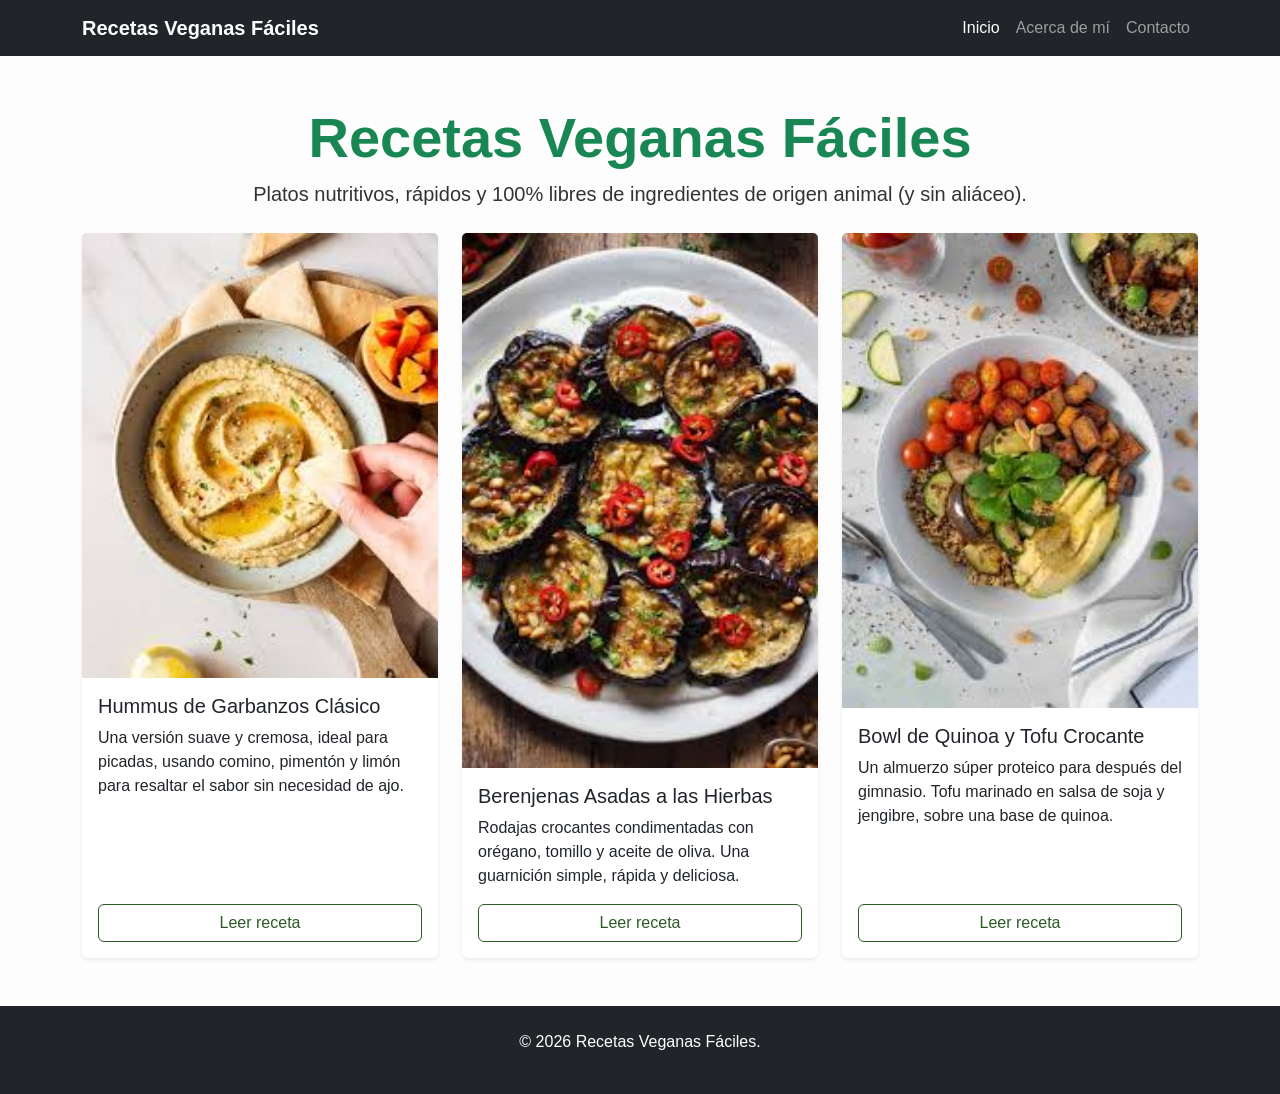
<file: index.html>
<!DOCTYPE html>
<html lang="es">
<head>
    <meta charset="UTF-8">
    <meta name="viewport" content="width=device-width, initial-scale=1.0">
    <title>Recetas Veganas Fáciles</title>
    <link href="https://cdn.jsdelivr.net/npm/bootstrap@5.3.0/dist/css/bootstrap.min.css" rel="stylesheet">
    <link rel="stylesheet" href="assets/styles.css">
</head>
<body>
    <nav class="navbar navbar-expand-lg navbar-dark bg-dark sticky-top">
        <div class="container">
            <a class="navbar-brand fw-bold" href="index.html">Recetas Veganas Fáciles</a>
            <button class="navbar-toggler" type="button" data-bs-toggle="collapse" data-bs-target="#navbarNav" aria-label="Abrir menú de navegación">
                <span class="navbar-toggler-icon"></span>
            </button>
            <div class="collapse navbar-collapse" id="navbarNav">
                <ul class="navbar-nav ms-auto">
                    <li class="nav-item"><a class="nav-link active" href="index.html">Inicio</a></li>
                    <li class="nav-item"><a class="nav-link" href="about.html">Acerca de mí</a></li>
                    <li class="nav-item"><a class="nav-link" href="contact.html">Contacto</a></li>
                </ul>
            </div>
        </div>
    </nav>

    <header class="container mt-5 mb-4 text-center">
        <h1 class="display-4 fw-bold text-success">Recetas Veganas Fáciles</h1>
        <p class="lead">Platos nutritivos, rápidos y 100% libres de ingredientes de origen animal (y sin aliáceo).</p>
    </header>

    <main class="container mb-5">
        <div class="row g-4">
            
            <div class="col-12 col-md-6 col-lg-4">
                <div class="card h-100 shadow-sm border-0">
                    <img src="assets/images/hummus.jpg" class="card-img-top" alt="Hummus">
                    <div class="card-body d-flex flex-column">
                        <h2 class="card-title h5">Hummus de Garbanzos Clásico</h2>
                        <p class="card-text">Una versión suave y cremosa, ideal para picadas, usando comino, pimentón y limón para resaltar el sabor sin necesidad de ajo.</p>
                        <a href="#" class="btn btn-outline-success mt-auto">Leer receta</a>
                    </div>
                </div>
            </div>

            <div class="col-12 col-md-6 col-lg-4">
                <div class="card h-100 shadow-sm border-0">
                    <img src="assets/images/berenjenas.jpg" class="card-img-top" alt="Berenjenas">
                    <div class="card-body d-flex flex-column">
                        <h2 class="card-title h5">Berenjenas Asadas a las Hierbas</h2>
                        <p class="card-text">Rodajas crocantes condimentadas con orégano, tomillo y aceite de oliva. Una guarnición simple, rápida y deliciosa.</p>
                        <a href="#" class="btn btn-outline-success mt-auto">Leer receta</a>
                    </div>
                </div>
            </div>

            <div class="col-12 col-md-6 col-lg-4">
                <div class="card h-100 shadow-sm border-0">
                    <img src="assets/images/tofu.jpg" class="card-img-top" alt="Bowl de tofu">
                    <div class="card-body d-flex flex-column">
                        <h2 class="card-title h5">Bowl de Quinoa y Tofu Crocante</h2>
                        <p class="card-text">Un almuerzo súper proteico para después del gimnasio. Tofu marinado en salsa de soja y jengibre, sobre una base de quinoa.</p>
                        <a href="#" class="btn btn-outline-success mt-auto">Leer receta</a>
                    </div>
                </div>
            </div>

        </div>
    </main>

    <footer class="bg-dark text-white py-4 mt-auto">
        <div class="container text-center">
            <p>&copy; 2026 Recetas Veganas Fáciles.</p>
        </div>
    </footer>

    <script src="https://cdn.jsdelivr.net/npm/bootstrap@5.3.0/dist/js/bootstrap.bundle.min.js"></script>
</body>
</html>
</file>
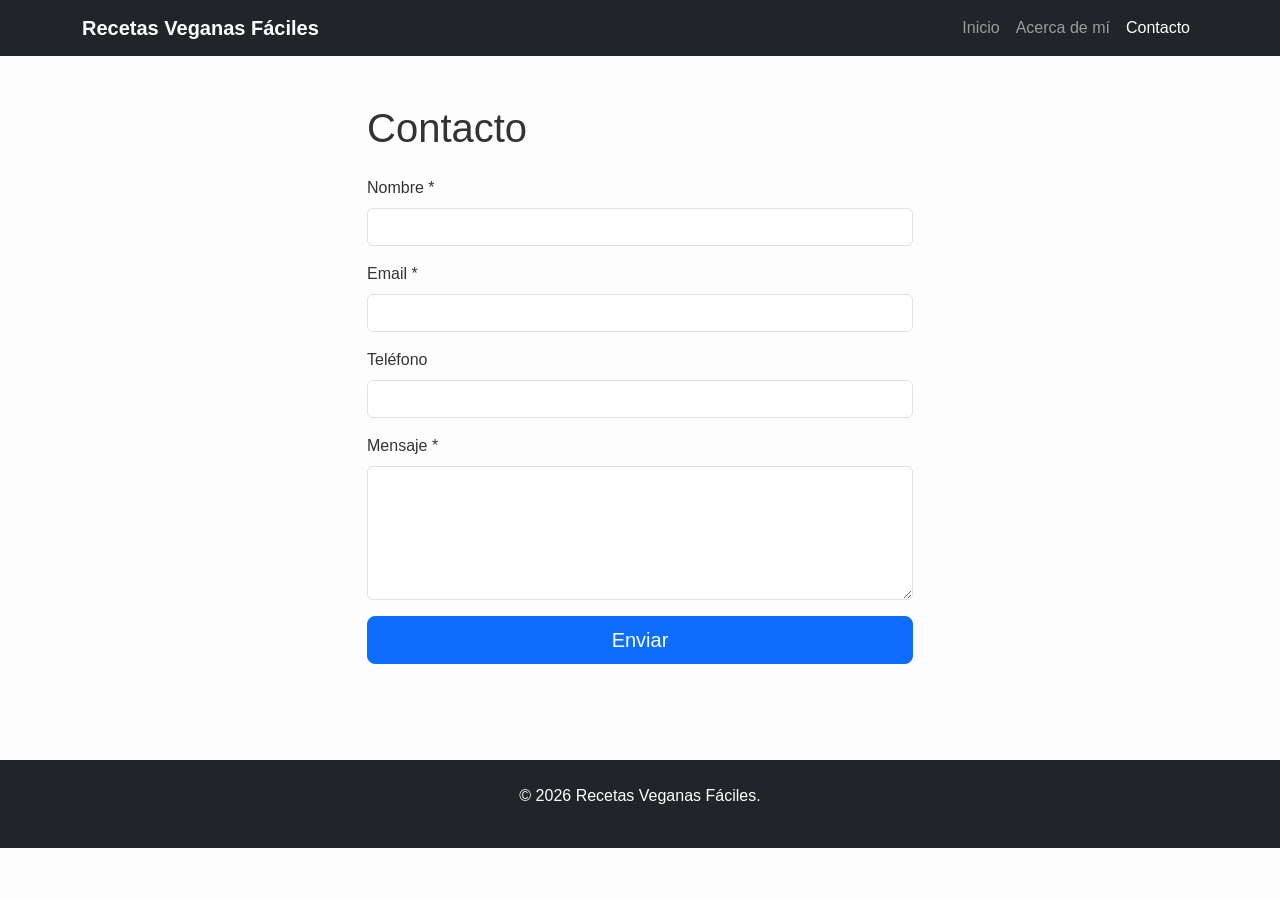
<file: contact.html>
<!DOCTYPE html>
<html lang="es">
<head>
    <meta charset="UTF-8">
    <meta name="viewport" content="width=device-width, initial-scale=1.0">
    <title>Contacto - Recetas Veganas Fáciles</title>
    <link href="https://cdn.jsdelivr.net/npm/bootstrap@5.3.0/dist/css/bootstrap.min.css" rel="stylesheet">
    <link rel="stylesheet" href="assets/styles.css">
</head>
<body>
    <nav class="navbar navbar-expand-lg navbar-dark bg-dark sticky-top">
        <div class="container">
            <a class="navbar-brand fw-bold" href="index.html">Recetas Veganas Fáciles</a>
            <button class="navbar-toggler" type="button" data-bs-toggle="collapse" data-bs-target="#navbarNav" aria-label="Abrir menú de navegación">
                <span class="navbar-toggler-icon"></span>
            </button>
            <div class="collapse navbar-collapse" id="navbarNav">
                <ul class="navbar-nav ms-auto">
                    <li class="nav-item"><a class="nav-link" href="index.html">Inicio</a></li>
                    <li class="nav-item"><a class="nav-link" href="about.html">Acerca de mí</a></li>
                    <li class="nav-item"><a class="nav-link active" href="contact.html">Contacto</a></li>
                </ul>
            </div>
        </div>
    </nav>

    <!-- Formulario de contacto -->
    <main class="py-5">
        <div class="container">
            <div class="row justify-content-center">
                <div class="col-md-6">
                    <h1 class="mb-4">Contacto</h1>

                    <form id="contactForm" novalidate>
                        <!-- Campo nombre (COMPLETAR: validación) -->
                        <div class="mb-3">
                            <label for="name" class="form-label">Nombre *</label>
                            <input type="text" class="form-control" id="name" name="name" required>
                            <div class="invalid-feedback">
                                Por favor ingresa tu nombre.
                            </div>
                        </div>

                        <!-- Campo email (COMPLETAR) -->
                        <div class="mb-3">
                            <label for="email" class="form-label">Email *</label>
                            <input type="email" class="form-control" id="email" name="email" required>
                            <div class="invalid-feedback">
                                Por favor ingresa un email válido.
                            </div>
                        </div>

                        <!-- Campo teléfono (COMPLETAR: opcional) -->
                        <div class="mb-3">
                            <label for="phone" class="form-label">Teléfono</label>
                            <input type="tel" class="form-control" id="phone" name="phone">
                        </div>

                        <!-- Campo mensaje (COMPLETAR: minlength) -->
                        <div class="mb-3">
                            <label for="message" class="form-label">Mensaje *</label>
                            <textarea class="form-control" id="message" name="message" rows="5" required minlength="10"></textarea>
                            <div class="invalid-feedback">
                                El mensaje debe tener al menos 10 caracteres.
                            </div>
                        </div>

                        <!-- Botón submit -->
                        <button type="submit" class="btn btn-primary btn-lg w-100">Enviar</button>
                    </form>
                </div>
            </div>
        </div>
    </main>

    <!-- Footer -->
    <footer class="bg-dark text-white py-4 mt-5">
        <div class="container text-center">
            <p>&copy; 2026 Recetas Veganas Fáciles.</p>
        </div>
    </footer>

    <!-- Script: validación HTML5 + feedback visual -->
    <script>
        const form = document.getElementById('contactForm');
        form.addEventListener('submit', (e) => {
            if (!form.checkValidity()) {
                e.preventDefault();
                e.stopPropagation();
            }
            form.classList.add('was-validated');
        });
    </script>

    <script src="https://cdn.jsdelivr.net/npm/bootstrap@5.3.0/dist/js/bootstrap.bundle.min.js"></script>
</body>
</html>
</file>
<file: assets/styles.css>
/* Variables personalizadas */
:root {
    --primary-color: #2d5a27; /* Un verde bosque más oscuro */
    --secondary-color: #8db580;
    --text-color: #333;
    --light-bg: #fdfdfd;
}

body {
    font-family: 'Segoe UI', Tahoma, Geneva, Verdana, sans-serif;
    background-color: var(--light-bg);
    color: var(--text-color);
}

/* Personalizamos el color de los botones de Bootstrap */
.btn-outline-success {
    color: var(--primary-color);
    border-color: var(--primary-color);
}

.btn-outline-success:hover {
    background-color: var(--primary-color);
    border-color: var(--primary-color);
    color: white;
}

/* Un toque extra para las tarjetas */
.card {
    transition: transform 0.3s ease;
}

.card:hover {
    transform: translateY(-5px); /* Efecto de levante al pasar el mouse */
}
</file>
